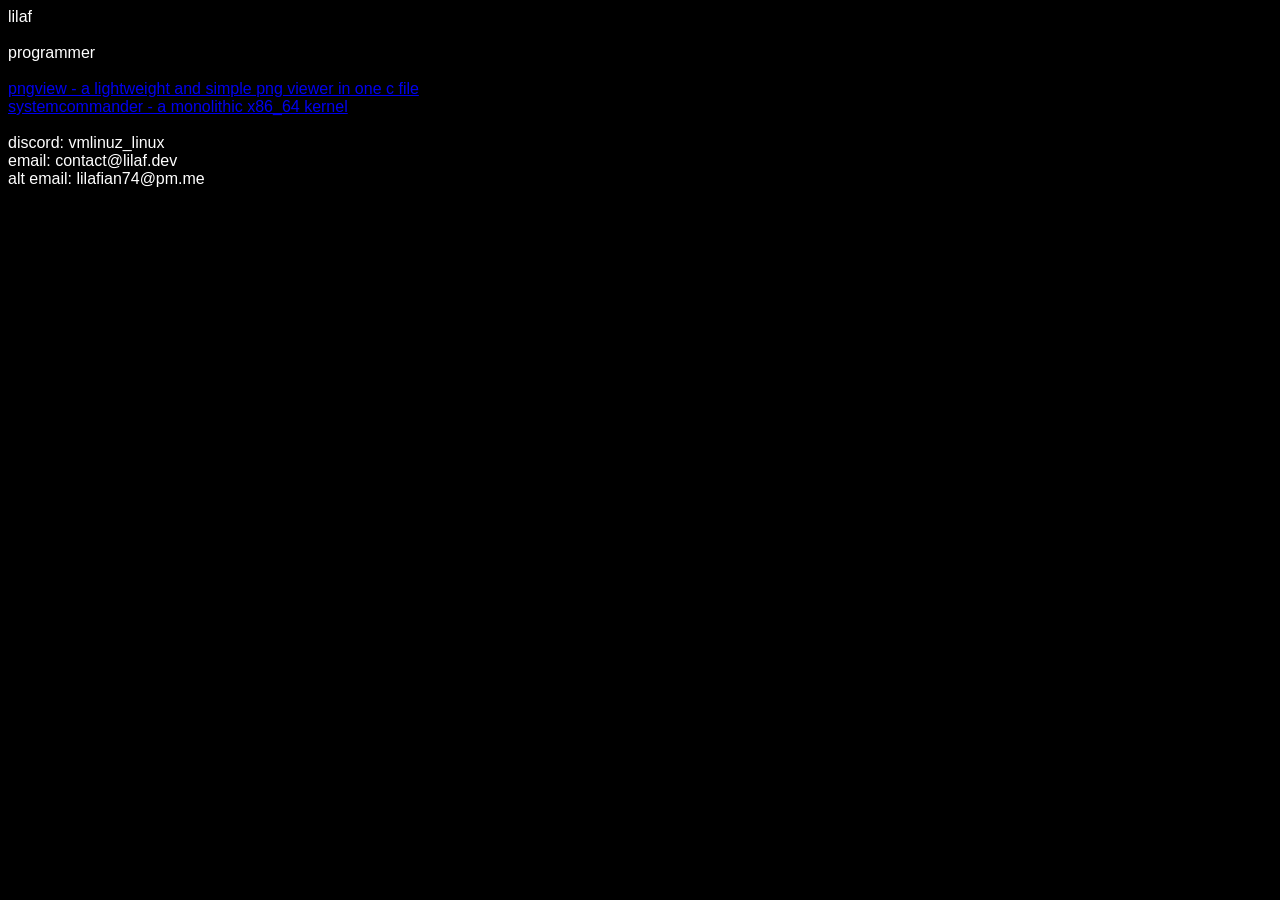
<file: index.html>
<!doctype html>
<html>
        <head>
                <title>lilaf</title>
                <style>
body {
        background-color: black;
        color: white;
        font-family: sans-serif;
}
                </style>
        </head>
        <body>
                lilaf
                <br><br>    
                programmer
                <br><br>
                <a href="https://codeberg.org/lilaf/pngview">pngview - a lightweight and simple png viewer in one c file</a><br>
                <a href="https://codeberg.org/lilaf/systemcommander">systemcommander - a monolithic x86_64 kernel</a>
                <br><br>
                discord: vmlinuz_linux<br>
                email: contact@lilaf.dev<br>
                alt email: lilafian74@pm.me<br>
        </body>
</html>
</file>
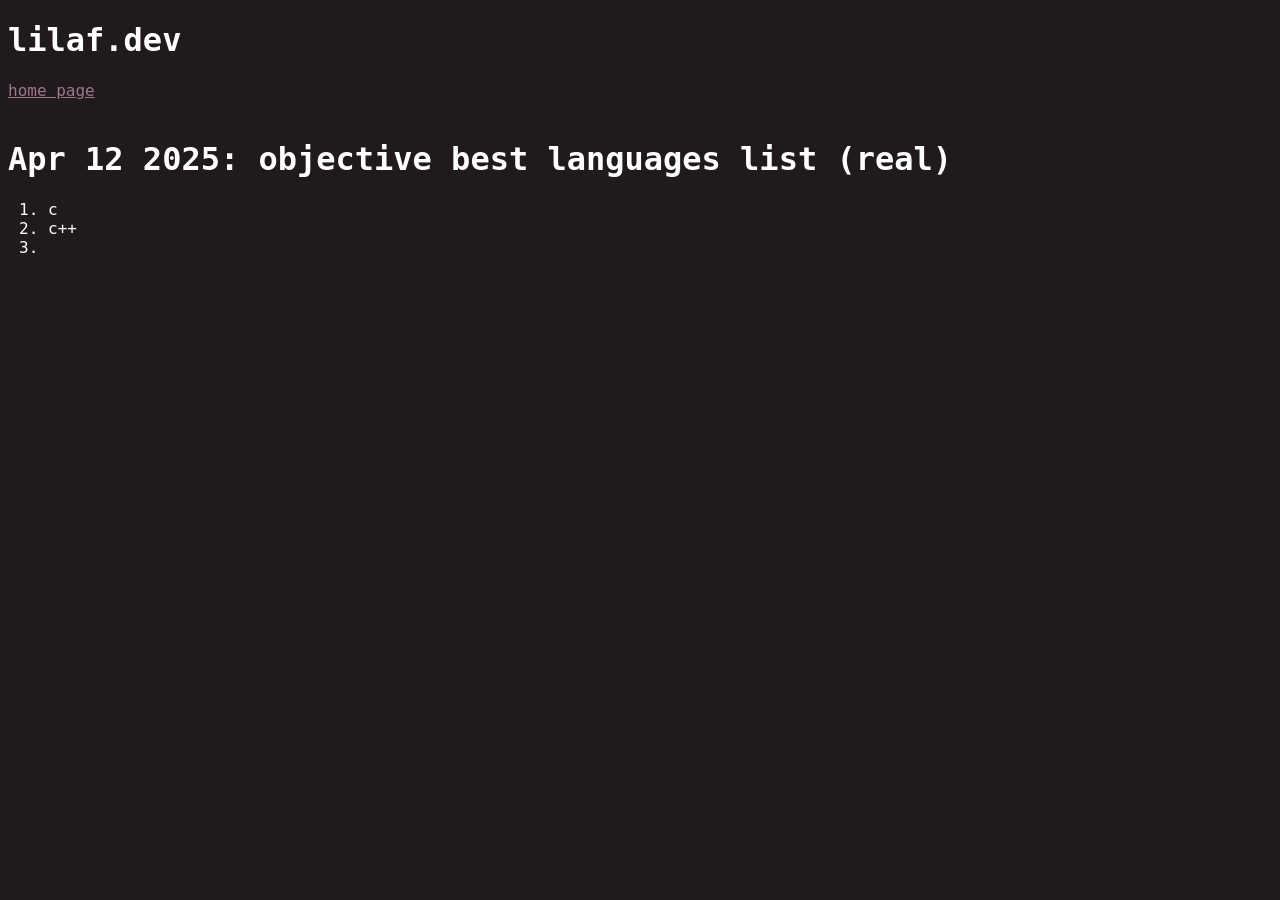
<file: 4-12-25-objective-list.html>
<!DOCTYPE html>
<html>
    <head>
        <title>lilaf</title>
        <meta name="description" content="i like programming and music">
        <style>
            body {
                background-color: #211a1d;
                color: #fdfdfd;
                font-family: "Terminus", monospace;
            }

            a {
                color: #9e768f;
            }
        </style>
    </head>
    <body>
        <h1>lilaf.dev</h1>
        <span><a href="./index.html">home page</a></span>
        <br><br>
        <h1>Apr 12 2025: objective best languages list (real)</h1>
        <ol>
            <li>c</li>
            <li>c++</li>
            <li></li>
        </ol>
    </body>
</html
</file>
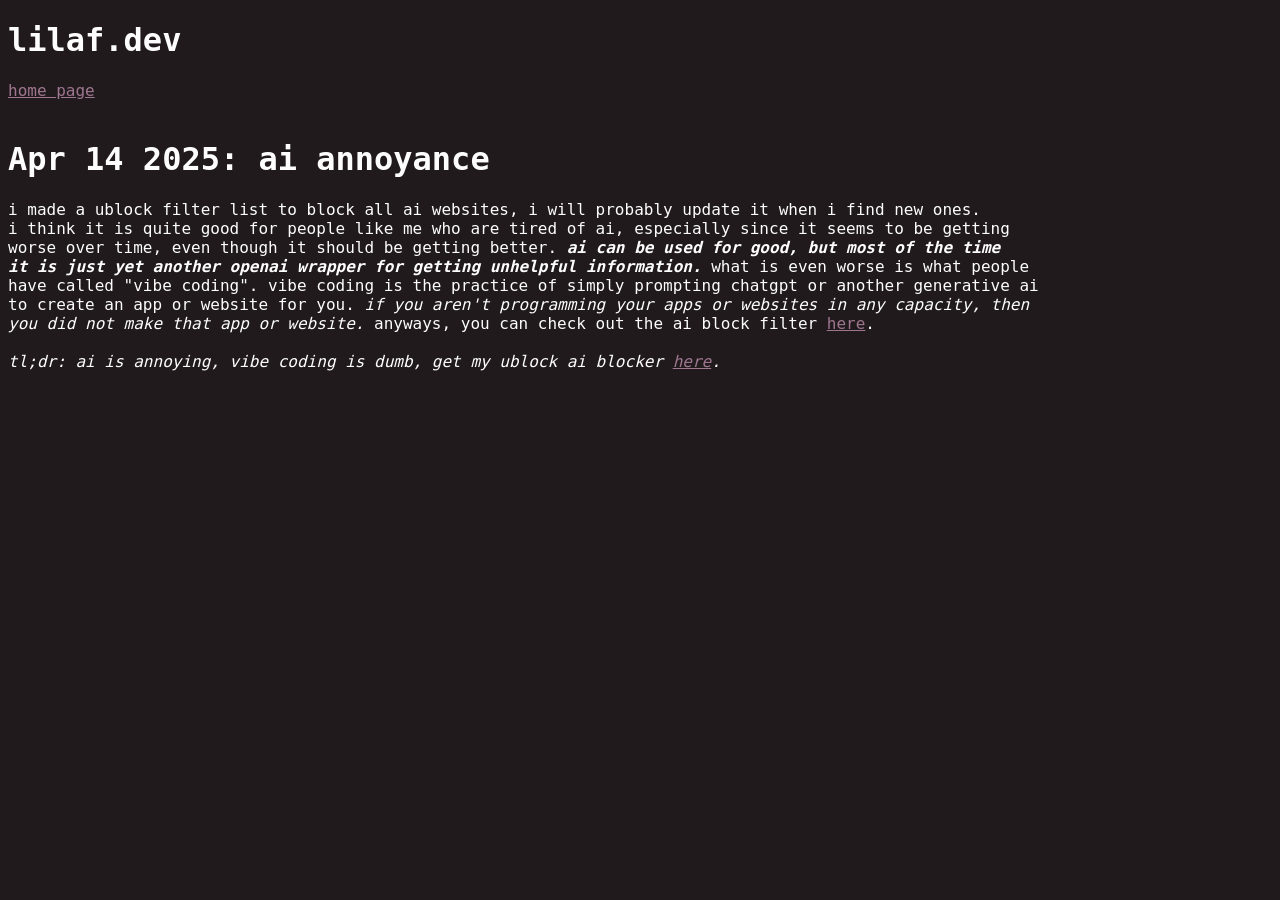
<file: 4-14-25-ai-annoyance.html>
<!DOCTYPE html>
<html>
    <head>
        <title>lilaf</title>
        <meta name="description" content="i like programming and music">
        <style>
            body {
                background-color: #211a1d;
                color: #fdfdfd;
                font-family: "Terminus", monospace;
            }

            a {
                color: #9e768f;
            }
        </style>
    </head>
    <body>
        <h1>lilaf.dev</h1>
        <span><a href="./index.html">home page</a></span>
        <br><br>
        <h1>Apr 14 2025: ai annoyance</h1>
        <p>
        i made a ublock filter list to block all ai websites, i will probably update it when i find new ones.<br>
        i think it is quite good for people like me who are tired of ai, especially since it seems to be getting<br>
        worse over time, even though it should be getting better. <b><i>ai can be used for good, but most of the time<br>
        it is just yet another openai wrapper for getting unhelpful information.</b></i> what is even worse is what people<br>
        have called "vibe coding". vibe coding is the practice of simply prompting chatgpt or another generative ai<br>
        to create an app or website for you. <i>if you aren't programming your apps or websites in any capacity, then<br>
        you did not make that app or website.</i> anyways, you can check out the ai block filter <a href="https://github.com/lilafian/ublock-block-ai" target="_blank">here</a>.
        <br><br>
        <i>tl;dr: ai is annoying, vibe coding is dumb, get my ublock ai blocker <a href="https://github.com/lilafian/ublock-block-ai" target="_blank">here</a>.</i>
    </body>
</html
</file>
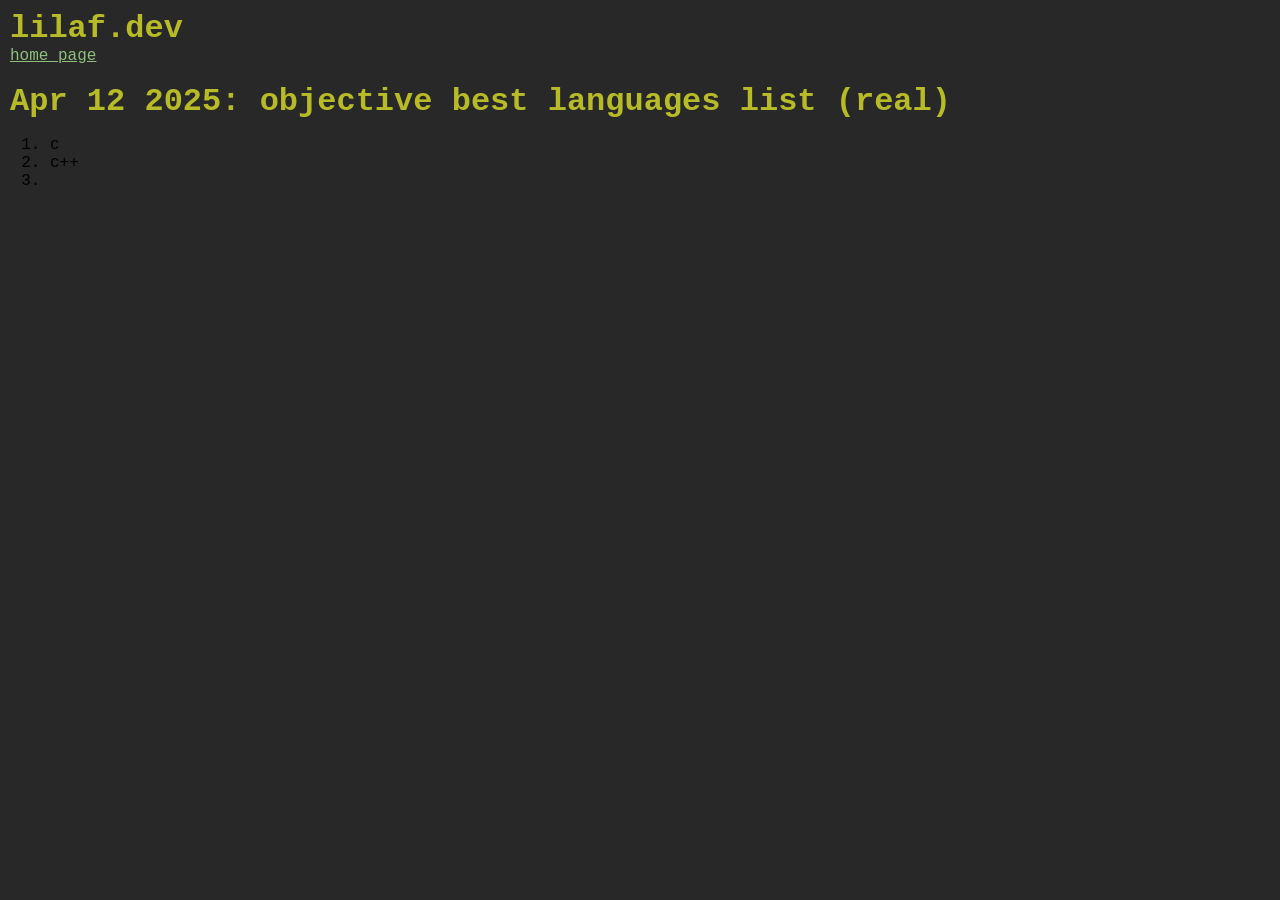
<file: blog/4-12-25-objective-list.html>
<!DOCTYPE html>
<html>
    <head>
        <title>objective best languages list (real) | lilaf.dev/blog</title>
        <meta name="description" content="Apr 12 2025: objective best languages list (real) - c">
        <link rel="stylesheet" href="../style.css">
    </head>
    <body>
        <h1>lilaf.dev</h1>
        <span><a href="../index.html">home page</a></span>
        <br><br>
        <h1>Apr 12 2025: objective best languages list (real)</h1>
        <ol>
            <li>c</li>
            <li>c++</li>
            <li></li>
        </ol>
    </body>
</html
</file>
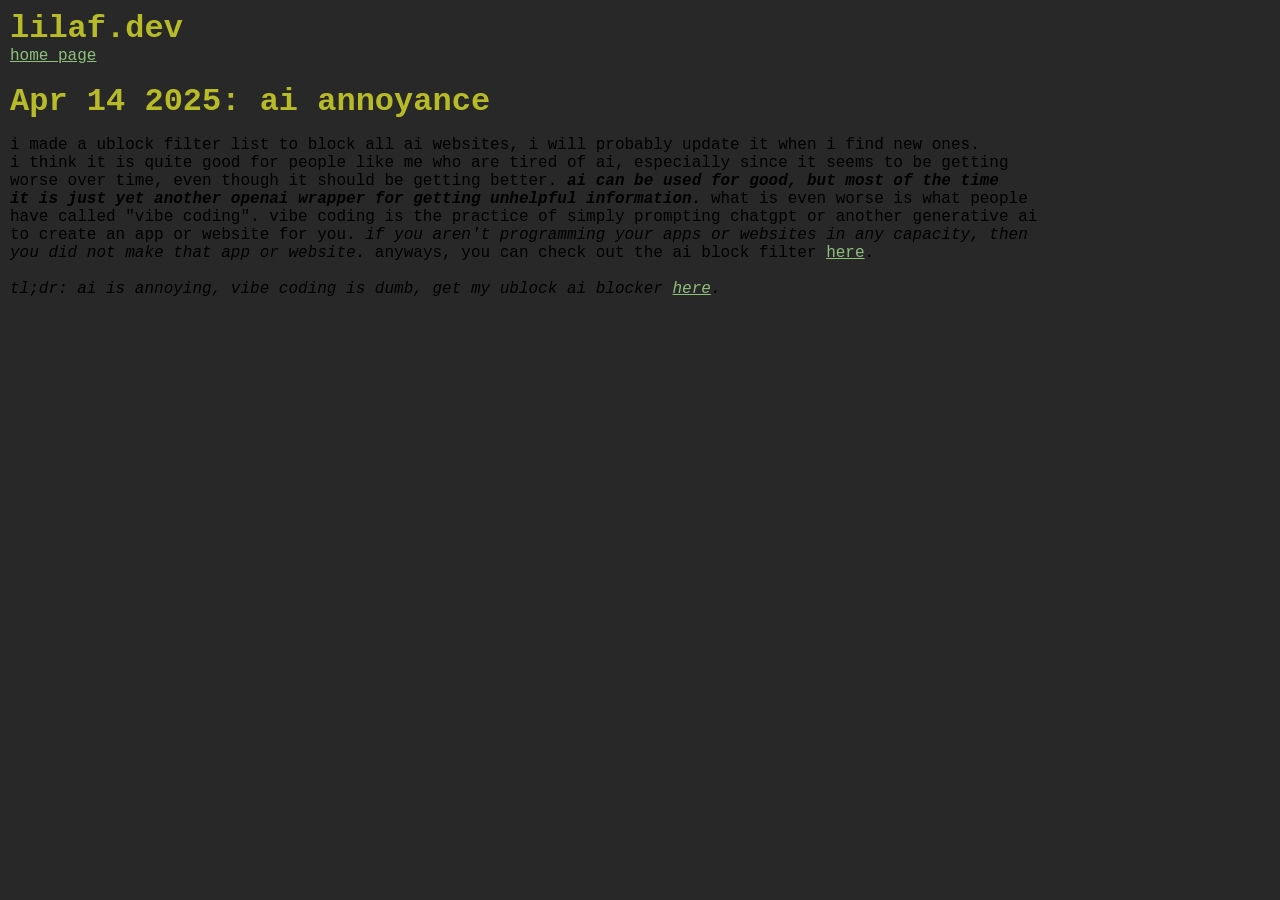
<file: blog/4-14-25-ai-annoyance.html>
<!DOCTYPE html>
<html>
    <head>
        <title>ai annoyance | lilaf.dev/blog</title>
        <meta name="description" content="Apr 14 2025: ai annoyance - i made a ublock filter list to block all ai websites, i will probably update it when i find new ones.">
        <link rel="stylesheet" href="../style.css">
    </head>
    <body>
        <h1>lilaf.dev</h1>
        <span><a href="../index.html">home page</a></span>
        <br><br>
        <h1>Apr 14 2025: ai annoyance</h1>
        <p>
        i made a ublock filter list to block all ai websites, i will probably update it when i find new ones.<br>
        i think it is quite good for people like me who are tired of ai, especially since it seems to be getting<br>
        worse over time, even though it should be getting better. <b><i>ai can be used for good, but most of the time<br>
        it is just yet another openai wrapper for getting unhelpful information.</b></i> what is even worse is what people<br>
        have called "vibe coding". vibe coding is the practice of simply prompting chatgpt or another generative ai<br>
        to create an app or website for you. <i>if you aren't programming your apps or websites in any capacity, then<br>
        you did not make that app or website.</i> anyways, you can check out the ai block filter <a href="https://github.com/lilafian/ublock-block-ai" target="_blank">here</a>.
        <br><br>
        <i>tl;dr: ai is annoying, vibe coding is dumb, get my ublock ai blocker <a href="https://github.com/lilafian/ublock-block-ai" target="_blank">here</a>.</i>
    </body>
</html
</file>
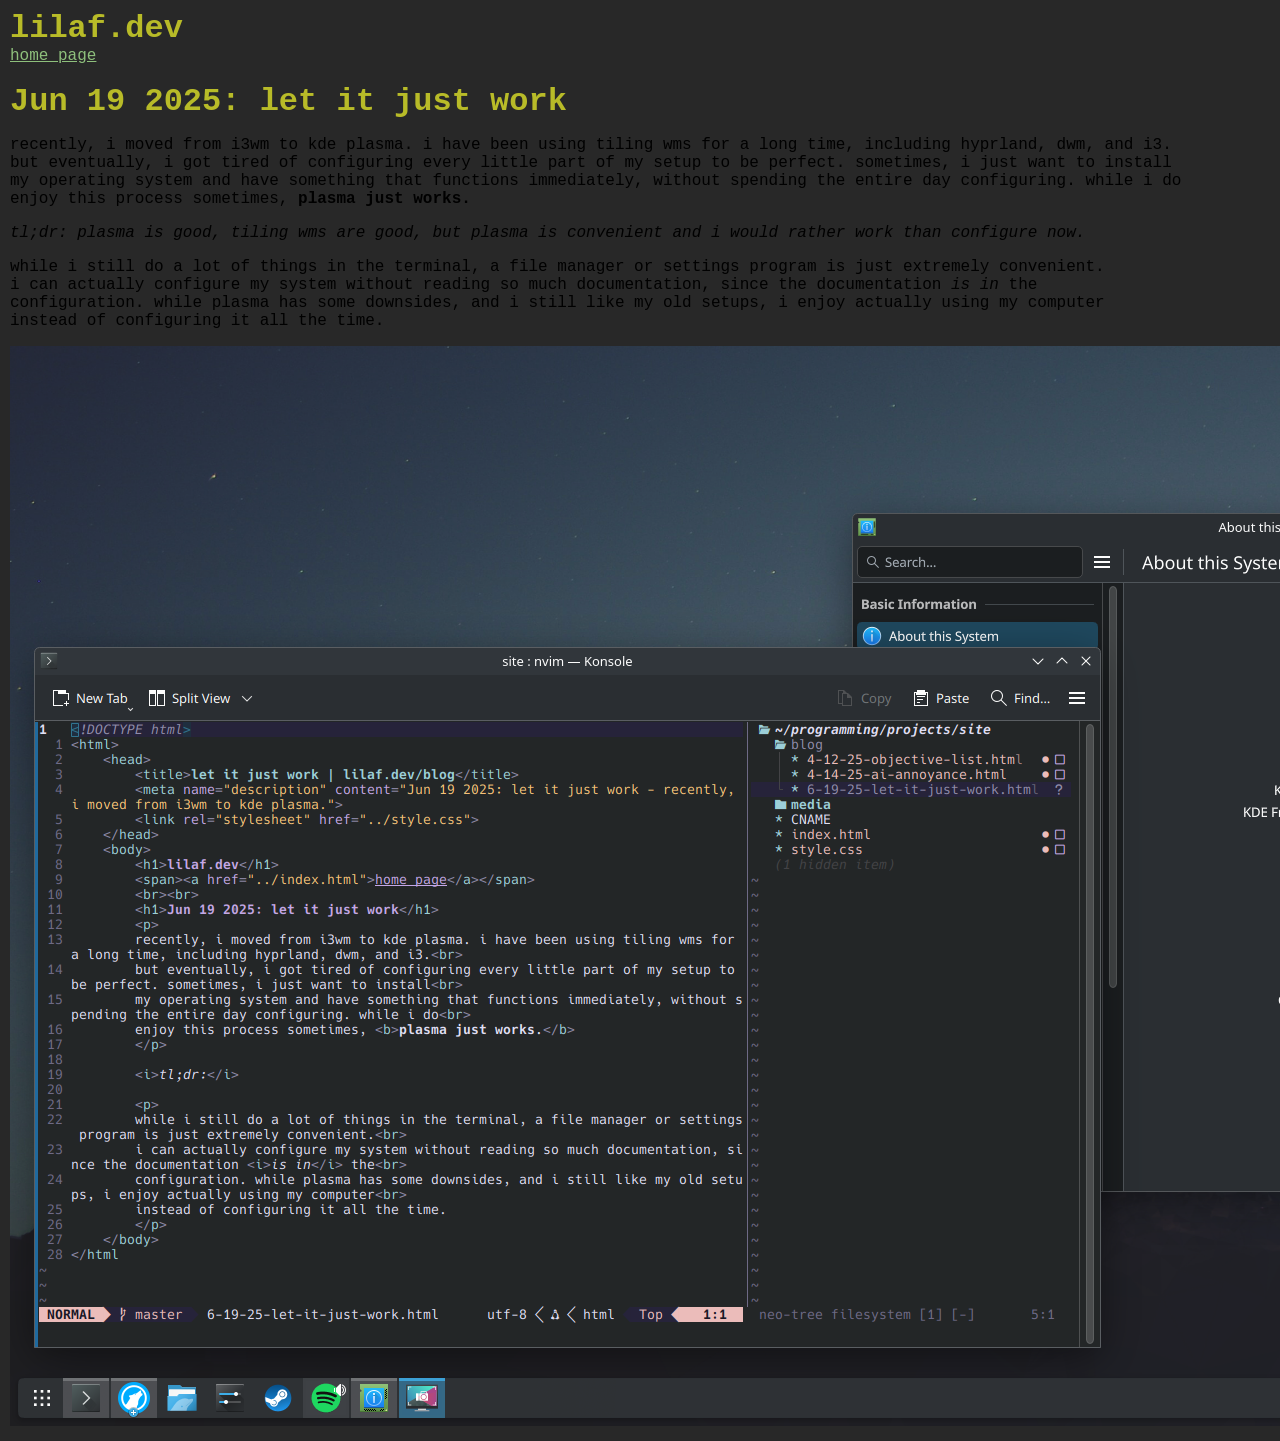
<file: blog/6-19-25-let-it-just-work.html>
<!DOCTYPE html>
<html>
    <head>
        <title>let it just work | lilaf.dev/blog</title>
        <meta name="description" content="Jun 19 2025: let it just work - recently, i moved from i3wm to kde plasma.">
        <link rel="stylesheet" href="../style.css">
    </head>
    <body>
        <h1>lilaf.dev</h1>
        <span><a href="../index.html">home page</a></span>
        <br><br>
        <h1>Jun 19 2025: let it just work</h1>
        <p>
        recently, i moved from i3wm to kde plasma. i have been using tiling wms for a long time, including hyprland, dwm, and i3.<br>
        but eventually, i got tired of configuring every little part of my setup to be perfect. sometimes, i just want to install<br>
        my operating system and have something that functions immediately, without spending the entire day configuring. while i do<br>
        enjoy this process sometimes, <b>plasma just works.</b>
        </p>

        <i>tl;dr: plasma is good, tiling wms are good, but plasma is convenient and i would rather work than configure now.</i>
        
        <p>
        while i still do a lot of things in the terminal, a file manager or settings program is just extremely convenient.<br>
        i can actually configure my system without reading so much documentation, since the documentation <i>is in</i> the<br>
        configuration. while plasma has some downsides, and i still like my old setups, i enjoy actually using my computer<br>
        instead of configuring it all the time.
        </p>

        <img alt="[image] screenshot of my plasma setup" src="../media/plasmascreenshot.png"></img>
    </body>
</html
</file>
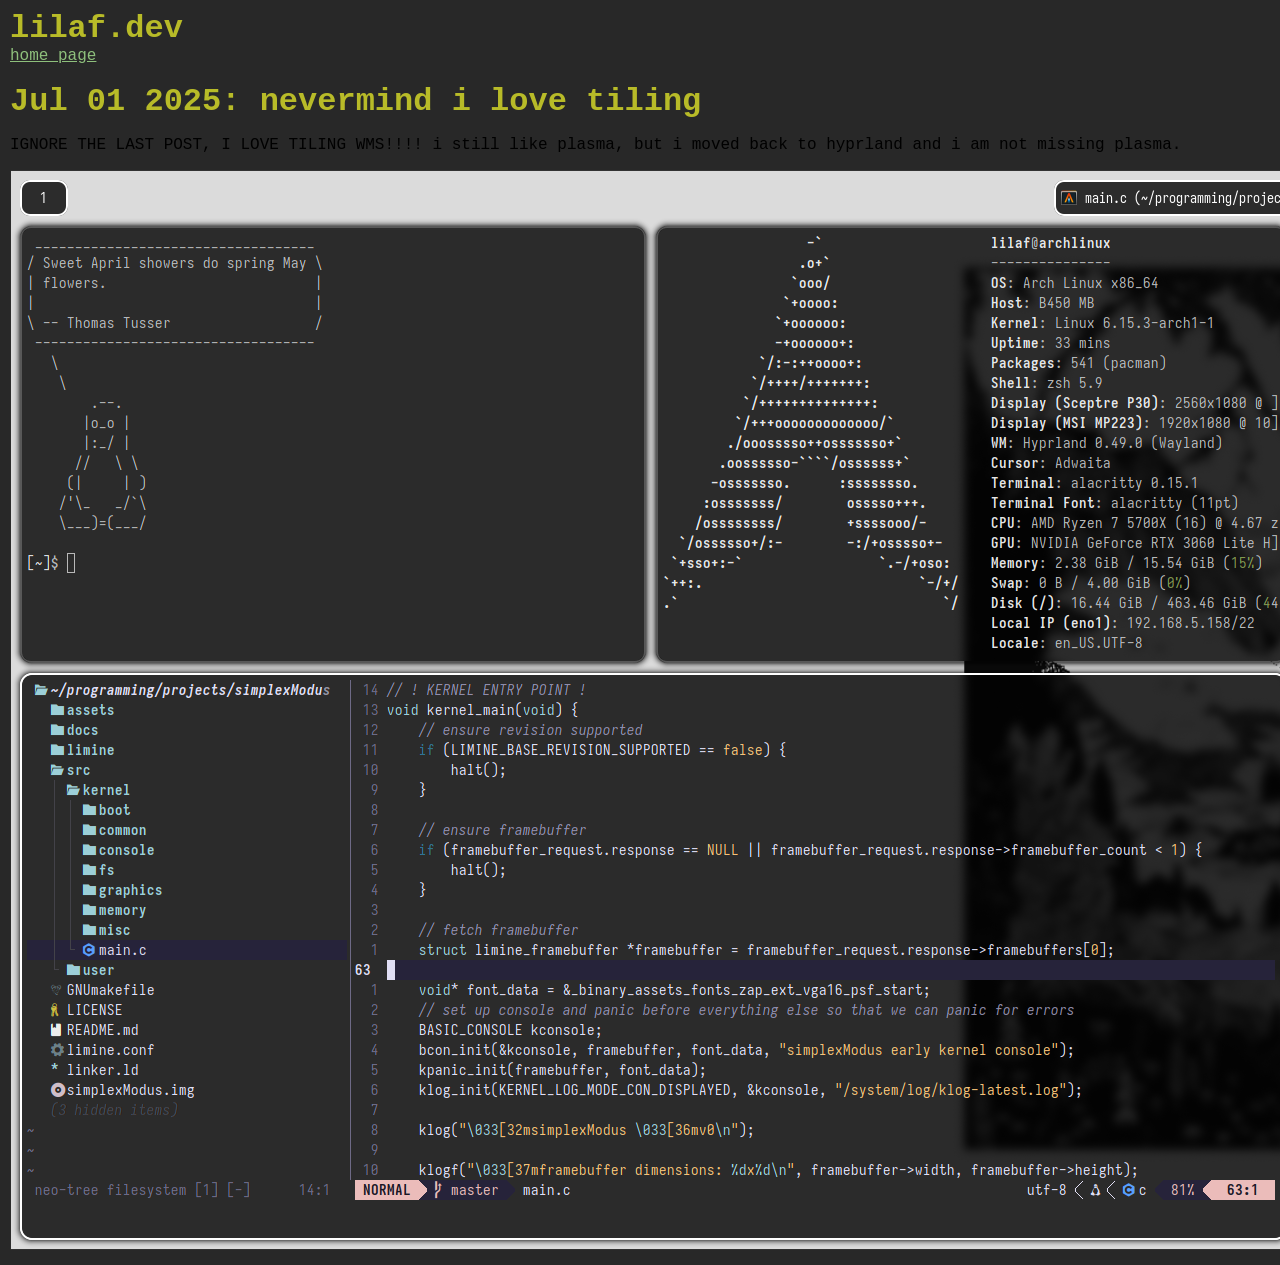
<file: blog/7-01-25-nevermind-i-love-tiling.html>
<!DOCTYPE html>
<html>
    <head>
        <title>nevermind i love tiling | lilaf.dev/blog</title>
        <meta name="description" content="Jul 01 2025: nevermind i love tiling - IGNORE THE LAST POST, I LOVE TILING WMS!!!!">
        <link rel="stylesheet" href="../style.css">
    </head>
    <body>
        <h1>lilaf.dev</h1>
        <span><a href="../index.html">home page</a></span>
        <br><br>
        <h1>Jul 01 2025: nevermind i love tiling</h1>
        <p>
            IGNORE THE LAST POST, I LOVE TILING WMS!!!! i still like plasma, but i moved back to hyprland and i am not missing plasma.
        </p>

        <img alt="[image] screenshot of my hyprland setup" src="../media/hyprlandscreenshot.png"></img>
    </body>
</html
</file>
<file: style.css>
body {
    background-color: #282828;
    font-family: "IosevkaTerm Nerd Font", "ZedMono Nerd Font", "Terminus", Courier, monospace;
    margin: 10px;
}

h1, h2 {
    margin: 0;
    padding: 0;
}

h1 {
    color: #b8bb28;
}

h2 {
    color: #fb4934;
}

h3 {
    margin-bottom: 0;
    padding-bottom: 0;
    color: #83a598;
}

ul {
    margin: 0;
    color: #ebdbb2;
}

a {
    color: #8ec07c;
}

.bgimg {
    position: absolute;
    top: 0;
    left: 0;
    width: 100vw;
    height: 100vh;
    z-index: -100;
}

.tbgc {
    background-color: #282828cc;
}

.bgimg-cover {
    backdrop-filter: blur(12px);
    width: 100vw;
    height: 100vh;
    z-index: -99;
    position: absolute;
    top: 0;
    left: 0;
}
</file>
